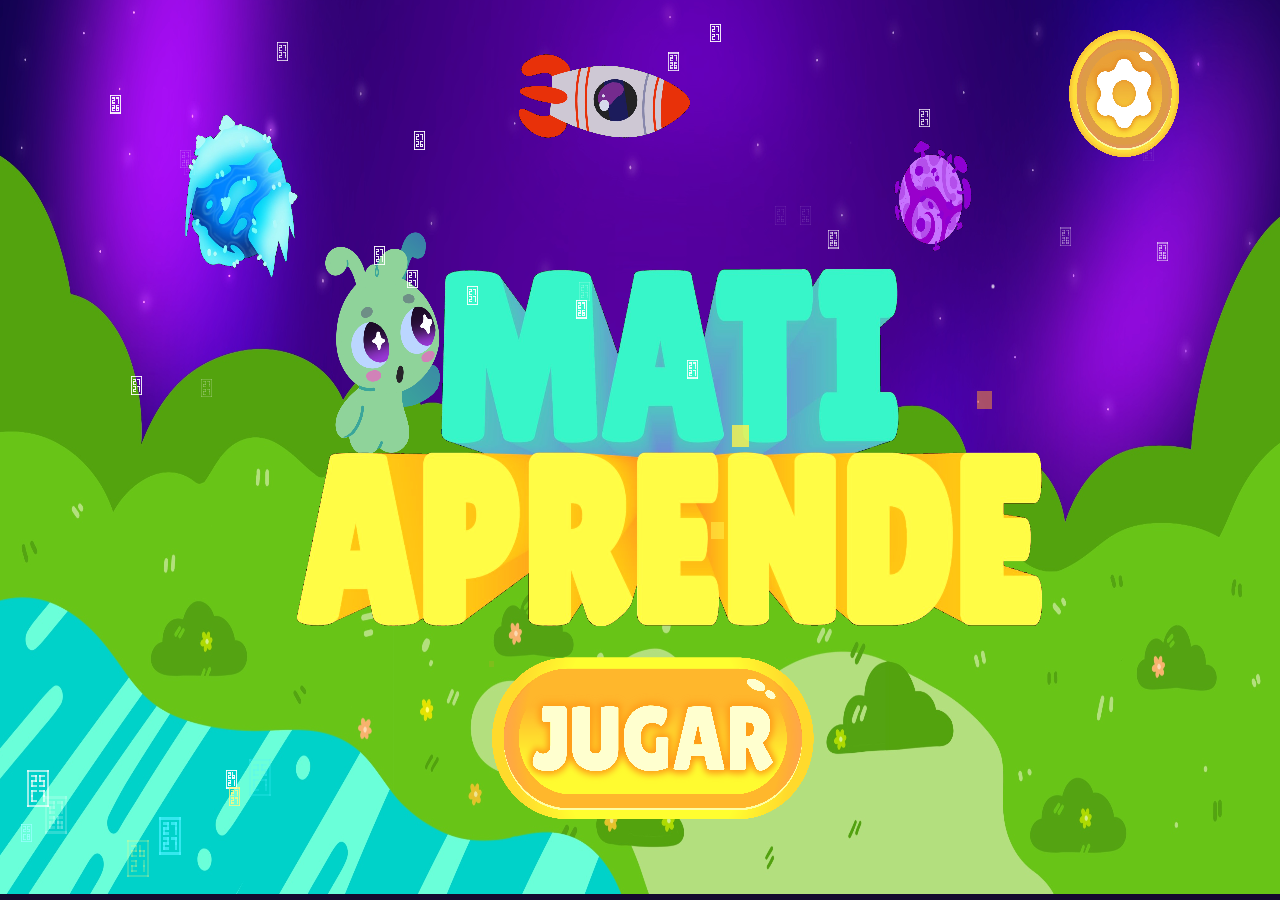
<file: index.html>
<!DOCTYPE html>
<html lang="en">
	<head>
		<meta charset="utf-8">
		<meta name="viewport" content="width=device-width, user-scalable=no, initial-scale=1.0">
		<title>mati-evolucion</title>
		<style>
html, body, #canvas {
	margin: 0;
	padding: 0;
	border: 0;
}

body {
	color: white;
	background-color: black;
	overflow: hidden;
	touch-action: none;
}

#canvas {
	display: block;
}

#canvas:focus {
	outline: none;
}

#status, #status-splash, #status-progress {
	position: absolute;
	left: 0;
	right: 0;
}

#status, #status-splash {
	top: 0;
	bottom: 0;
}

#status {
	background-color: #242424;
	display: flex;
	flex-direction: column;
	justify-content: center;
	align-items: center;
	visibility: hidden;
}

#status-splash {
	max-height: 100%;
	max-width: 100%;
	margin: auto;
}

#status-splash.show-image--false {
	display: none;
}

#status-splash.fullsize--true {
	height: 100%;
	width: 100%;
	object-fit: contain;
}

#status-splash.use-filter--false {
	image-rendering: pixelated;
}

#status-progress, #status-notice {
	display: none;
}

#status-progress {
	bottom: 10%;
	width: 50%;
	margin: 0 auto;
}

#status-notice {
	background-color: #5b3943;
	border-radius: 0.5rem;
	border: 1px solid #9b3943;
	color: #e0e0e0;
	font-family: 'Noto Sans', 'Droid Sans', Arial, sans-serif;
	line-height: 1.3;
	margin: 0 2rem;
	overflow: hidden;
	padding: 1rem;
	text-align: center;
	z-index: 1;
}
		</style>
		<link id="-gd-engine-icon" rel="icon" type="image/png" href="index.icon.png" />
<link rel="apple-touch-icon" href="index.apple-touch-icon.png"/>

	</head>
	<body>
		<canvas id="canvas">
			Your browser does not support the canvas tag.
		</canvas>

		<noscript>
			Your browser does not support JavaScript.
		</noscript>

		<div id="status">
			<img id="status-splash" class="show-image--true fullsize--true use-filter--true" src="index.png" alt="">
			<progress id="status-progress"></progress>
			<div id="status-notice"></div>
		</div>

		<script src="index.js"></script>
		<script>
const GODOT_CONFIG = {"args":[],"canvasResizePolicy":2,"emscriptenPoolSize":8,"ensureCrossOriginIsolationHeaders":true,"executable":"index","experimentalVK":false,"fileSizes":{"index.pck":64395588,"index.wasm":37685705},"focusCanvas":true,"gdextensionLibs":[],"godotPoolSize":4};
const GODOT_THREADS_ENABLED = false;
const engine = new Engine(GODOT_CONFIG);

(function () {
	const statusOverlay = document.getElementById('status');
	const statusProgress = document.getElementById('status-progress');
	const statusNotice = document.getElementById('status-notice');

	let initializing = true;
	let statusMode = '';

	function setStatusMode(mode) {
		if (statusMode === mode || !initializing) {
			return;
		}
		if (mode === 'hidden') {
			statusOverlay.remove();
			initializing = false;
			return;
		}
		statusOverlay.style.visibility = 'visible';
		statusProgress.style.display = mode === 'progress' ? 'block' : 'none';
		statusNotice.style.display = mode === 'notice' ? 'block' : 'none';
		statusMode = mode;
	}

	function setStatusNotice(text) {
		while (statusNotice.lastChild) {
			statusNotice.removeChild(statusNotice.lastChild);
		}
		const lines = text.split('\n');
		lines.forEach((line) => {
			statusNotice.appendChild(document.createTextNode(line));
			statusNotice.appendChild(document.createElement('br'));
		});
	}

	function displayFailureNotice(err) {
		console.error(err);
		if (err instanceof Error) {
			setStatusNotice(err.message);
		} else if (typeof err === 'string') {
			setStatusNotice(err);
		} else {
			setStatusNotice('An unknown error occurred.');
		}
		setStatusMode('notice');
		initializing = false;
	}

	const missing = Engine.getMissingFeatures({
		threads: GODOT_THREADS_ENABLED,
	});

	if (missing.length !== 0) {
		if (GODOT_CONFIG['serviceWorker'] && GODOT_CONFIG['ensureCrossOriginIsolationHeaders'] && 'serviceWorker' in navigator) {
			let serviceWorkerRegistrationPromise;
			try {
				serviceWorkerRegistrationPromise = navigator.serviceWorker.getRegistration();
			} catch (err) {
				serviceWorkerRegistrationPromise = Promise.reject(new Error('Service worker registration failed.'));
			}
			// There's a chance that installing the service worker would fix the issue
			Promise.race([
				serviceWorkerRegistrationPromise.then((registration) => {
					if (registration != null) {
						return Promise.reject(new Error('Service worker already exists.'));
					}
					return registration;
				}).then(() => engine.installServiceWorker()),
				// For some reason, `getRegistration()` can stall
				new Promise((resolve) => {
					setTimeout(() => resolve(), 2000);
				}),
			]).then(() => {
				// Reload if there was no error.
				window.location.reload();
			}).catch((err) => {
				console.error('Error while registering service worker:', err);
			});
		} else {
			// Display the message as usual
			const missingMsg = 'Error\nThe following features required to run Godot projects on the Web are missing:\n';
			displayFailureNotice(missingMsg + missing.join('\n'));
		}
	} else {
		setStatusMode('progress');
		engine.startGame({
			'onProgress': function (current, total) {
				if (current > 0 && total > 0) {
					statusProgress.value = current;
					statusProgress.max = total;
				} else {
					statusProgress.removeAttribute('value');
					statusProgress.removeAttribute('max');
				}
			},
		}).then(() => {
			setStatusMode('hidden');
		}, displayFailureNotice);
	}
}());
		</script>
	</body>
</html>
</file>
